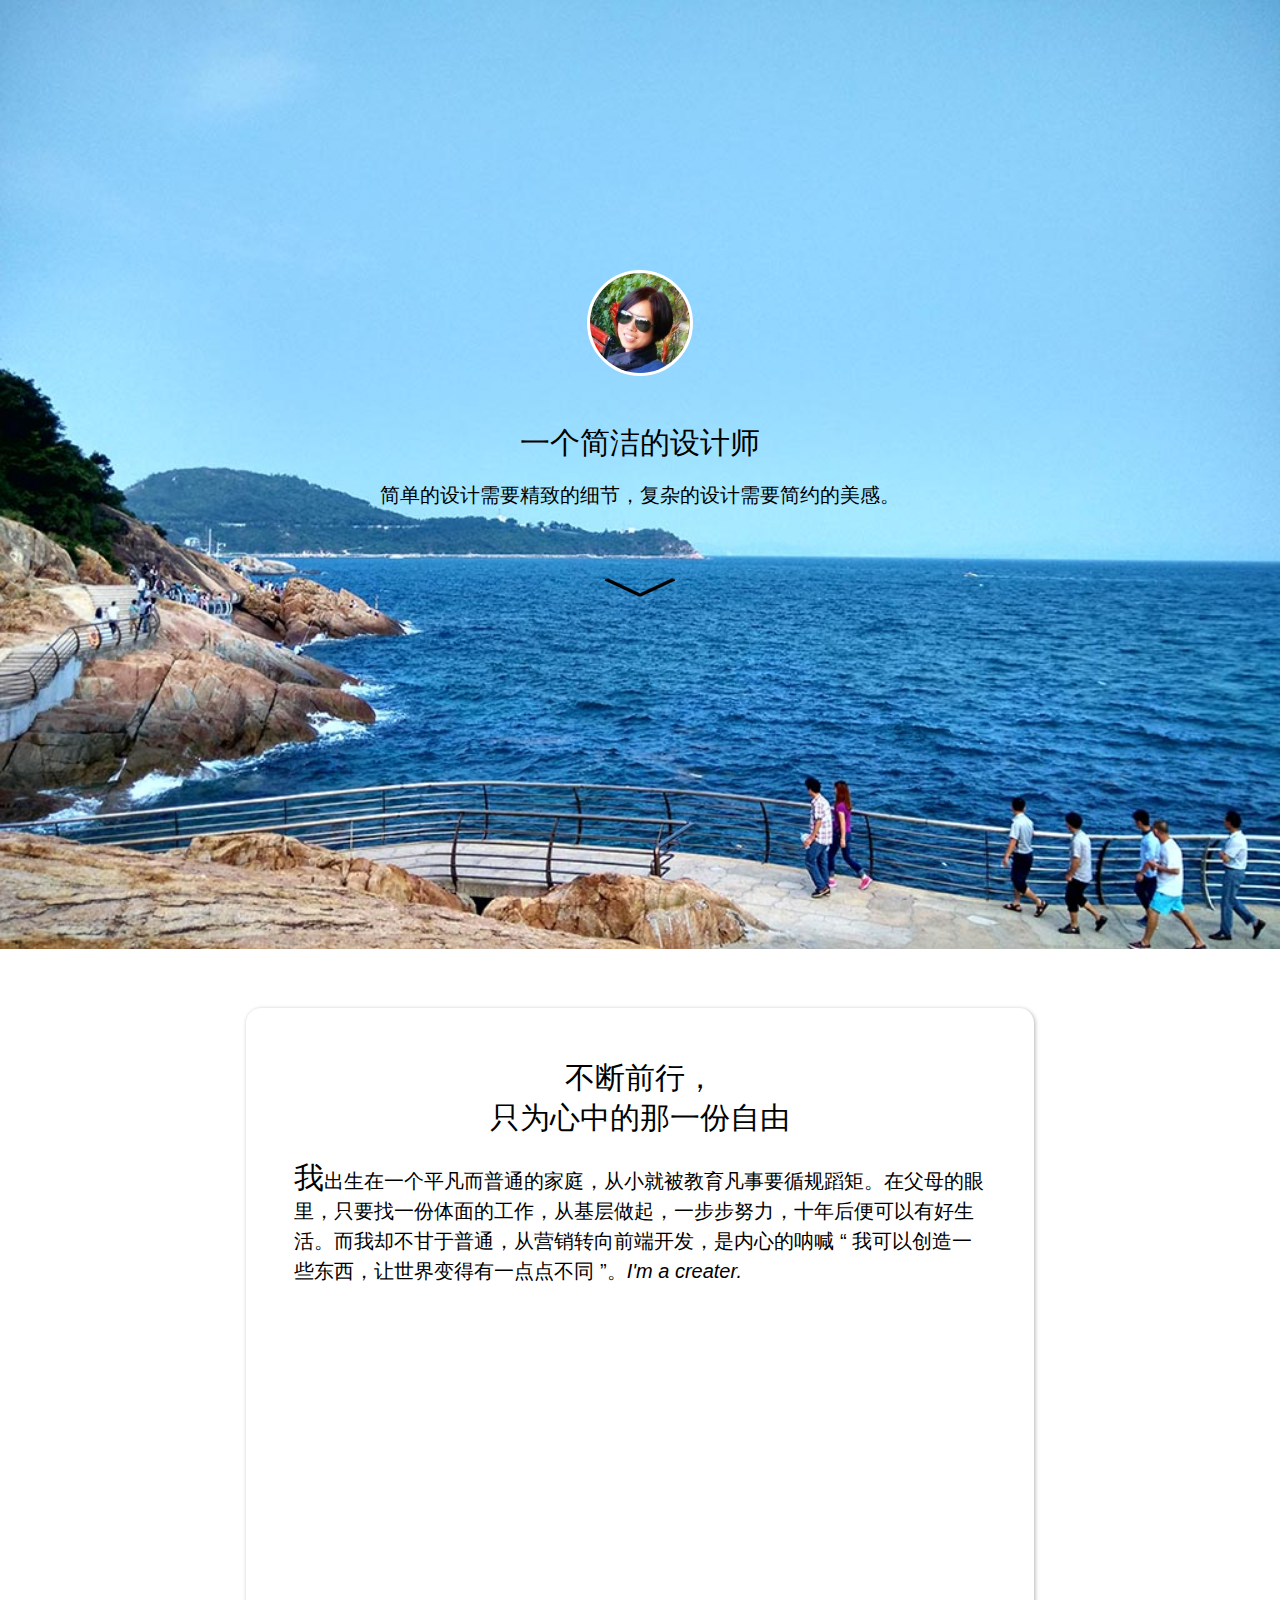
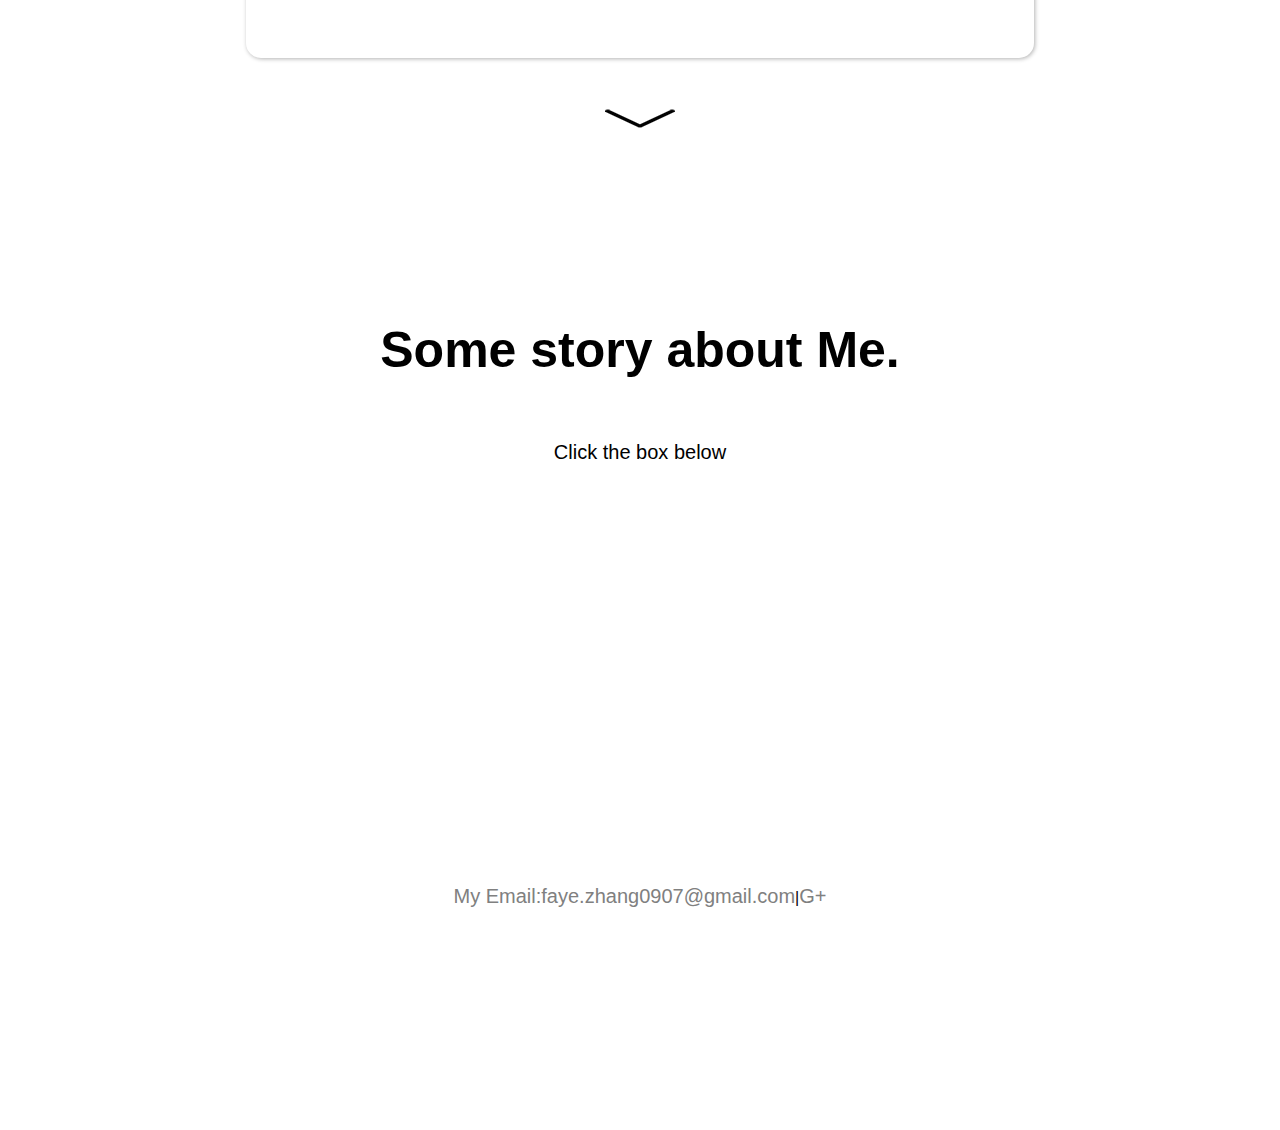
<file: index.html>
<!DOCTYPE html>
<html>
	<head>
		<meta charset="utf-8">
		<link rel="stylesheet" href="css/index.css" />
		<title>Faye's Page</title>
	</head>

	<body>
		<div class="content">
			<section class="aboutMe">
				<article class="shortDescription"><!--总概括-->
					<div class="circle">
						<div class="inner"></div>
					</div>
					<h1>一个简洁的设计师</h1>
					<aside>简单的设计需要精致的细节，复杂的设计需要简约的美感。</aside>
					<i class="next" >&nbsp;</i>
				</article>
				<div class="page2">
					<article class="selfIntroduce">
						<h1>不断前行，<br />只为心中的那一份自由</h1>
                        <p>我出生在一个平凡而普通的家庭，从小就被教育凡事要循规蹈矩。在父母的眼里，只要找一份体面的工作，从基层做起，一步步努力，十年后便可以有好生活。而我却不甘于普通，从营销转向前端开发，是内心的呐喊&nbsp;“&nbsp;我可以创造一些东西，让世界变得有一点点不同&nbsp;”。<em>I'm a creater.</em></p>
					</article>
				</div>
                <i class="next">&nbsp;</i>
			</section>
			<section class="pages myStory">
				<h1>Some story about Me.</h1>
				<aside>Click the box below</aside>
				<div class="boxContainer" >
					<div class="littleBox color1 box1" data-cta-target=".modal-1"></div>
					<div class="littleBox color2 box2" data-cta-target=".modal-2"></div>
					<div class="littleBox color3 box3" data-cta-target=".modal-3"></div>
					<div class="littleBox color4 box4" data-cta-target=".modal-4"></div>
					<div class="littleBox color5 box5" data-cta-target=".modal-5"></div>
					<div class="littleBox color6 box6" data-cta-target=".modal-6"></div>
					<div class="littleBox color7 box7" data-cta-target=".modal-7"></div>
				</div>
				<a href="mailto:faye.zhang0907@gmail.com">My Email:faye.zhang0907@gmail.com</a>|<a href="https://plus.google.com/114435270277283060663/about">G+</a>
			</section>
			<section class=" showingPage">
					<article class="color1 modal modal-1" style="background-color: black">
                        <header>骑车去珠海</header>
                        <img src="img/introtuce/骑车去珠海全程轨迹图.jpg"/>
                        <p>3天2夜，和小伙伴们一起穿越“深圳－珠海”，全程二百二十多公里</p>
					</article>
					<article class="color2 modal modal-2">
                        <header>An Ingress Player</header>
                        <img src="img/introtuce/ingress.jpg" /><br />
                        <p>2014年10月24-25日,深圳Ingress玩家为GDG准备的一份礼物。超过536条link，蓝绿军超过45位agent共同参与配合。</p>

					</article>
					<article class="color3 modal modal-3">
						<header>爱动手爱折腾的娃</header>
						<p class="content">&nbsp;&nbsp;&nbsp;&nbsp;&nbsp;&nbsp;&nbsp;偶尔看到一些很cool的博客，心痒痒它们是怎么实现的，如果把它们整合成一个整体，做成一个Blog会不会很棒。于是兴奋地开始计划：用大概2.5周时间，完成个人介绍页面，和整体博客的设计及功能实现。谷歌了很多这方面的资料：H5&CSS、JS、PHP&MySQL等。设计整体框架、编程、调试，每一步都有很多新的发现，我为这些发现乐此不疲！</p>

					</article>
					<article class="color4 modal modal-4">
                        <header>一个摄影爱好者</header>
                        <img src="img/introtuce/nanjing.jpg"/>
                        <p>重回南京“古秦淮”</p>

                    </article>
					<article class="color5 modal modal-5">
                        <header>偶尔做下饭</header>
                        <img src="img/introtuce/food.jpg"/>
                        <p>ヽ(〃∀〃)ﾉ</p>
                    </article>
					<article class="color6 modal modal-6">
						<header>尊重生命</header>
                        <img src="img/introtuce/life.jpg"/>
                        <p>discovery the secret of life</p>
                    </article>
					<article class="color7 modal modal-7">
						<header>&nbsp;</header>
						<p class="content">&nbsp;&nbsp;&nbsp;&nbsp;&nbsp;&nbsp;&nbsp;未完待续...</p>
					</article>
			</section>
			
	 	</div>
	 	<!--<svg version="1.1" xmlns='http://www.w3.org/2000/svg'>
 <filter id='blur'>
   <feGaussianBlur stdDeviation='6' />
   </filter>
</svg>-->
		<script src="js/jquery-1.8.2.min.js"></script>
		<script src="js/jquery.boxloader.min.js"></script>
		<script src="js/cta.js"></script>
		<script>
			$(document).ready(function(){
				
				//This is the ways about boxes come out.data-cta-target

//				function closeShowingBox(){
//					 var showBox=document.querySelector('.show');
//					 if(!showBox) return;
//					 showBox.classList.remove('show');
//
//				}
				var boxes=document.querySelector('.boxContainer');
				boxes.addEventListener('click',function(event){
					var trigger=event.target;
					var target=document.querySelector(trigger.dataset.ctaTarget);
					if(target){
						cta(trigger,target,{relativeToWindow:true},function showBox(){
							target.classList.add('show');
						});
					}
				});
				var showpage=document.querySelector('.showingPage');
				showpage.addEventListener('click',function(event){
					var nowPage=event.target;
					if(nowPage.classList.contains('show')){
						nowPage.classList.remove('show');
					}
				});
//
//				document.addEventListener('click',function(e){
//					var trigger=e.target;
//					var target=document.querySelector(trigger.dataset.ctaTarget);
//					if(trigger.dataset.ctaTarget){
//						changeModal=cta(trigger,target,{relativeToWindow: true},function showModal(){
//							target.classList.add('show');});
//					}else if(trigger.classList.contains('show')){
//						closeShowingBox();
//					}
//				});
			});
				
//					$('.modal').bind('click',function(){
//						if(this.classList.contains('show')){
//							this.classList.remove('show');
//						}
//						
//					});
				
				
				
				

				
//			clickBtn.addEventListener('click',function(event){
//				var trigger=event.target;
//				alert(trigger.className);
//				var target=document.querySelector(trigger.dataset.ctaTarget);
//				if(trigger.dataset.ctaTarget){
//					changeModal=cta(trigger,target,{relativeToWindow: true;},function showModal(){
//						target.classList.add('show');
//					});
//				}
//			})		
		
		
		
		
		//这是关于各个page主要元素的出现方式
		
			$(document).ready(function(){
				//---------the 'more' scroll function,start---------
				$('i').on('click',function(){
					//alert($(this).parent().next());
                    var $nextPage=$(this).parent().next();
                    scroll($nextPage);
				});
                function scroll(nextpage){
                    $('html, body').animate({
                        scrollTop: nextpage.offset().top
                    }, {
                        queue: false,
                        duration: 1000});
                }
                //---------the 'more' scroll function,end---------

				//page3，boxContainer的出现方式，从下浮现，动画过渡时间2s
				$(".boxContainer").boxLoader({
				    direction:"y",
				    position: "50%",
				    effect: "fadeIn",
				    duration: "2s",
				    windowarea: "50%"
				});
			
			});
			



			
		
			
			
			

		</script>
	</body>
</html>
</file>
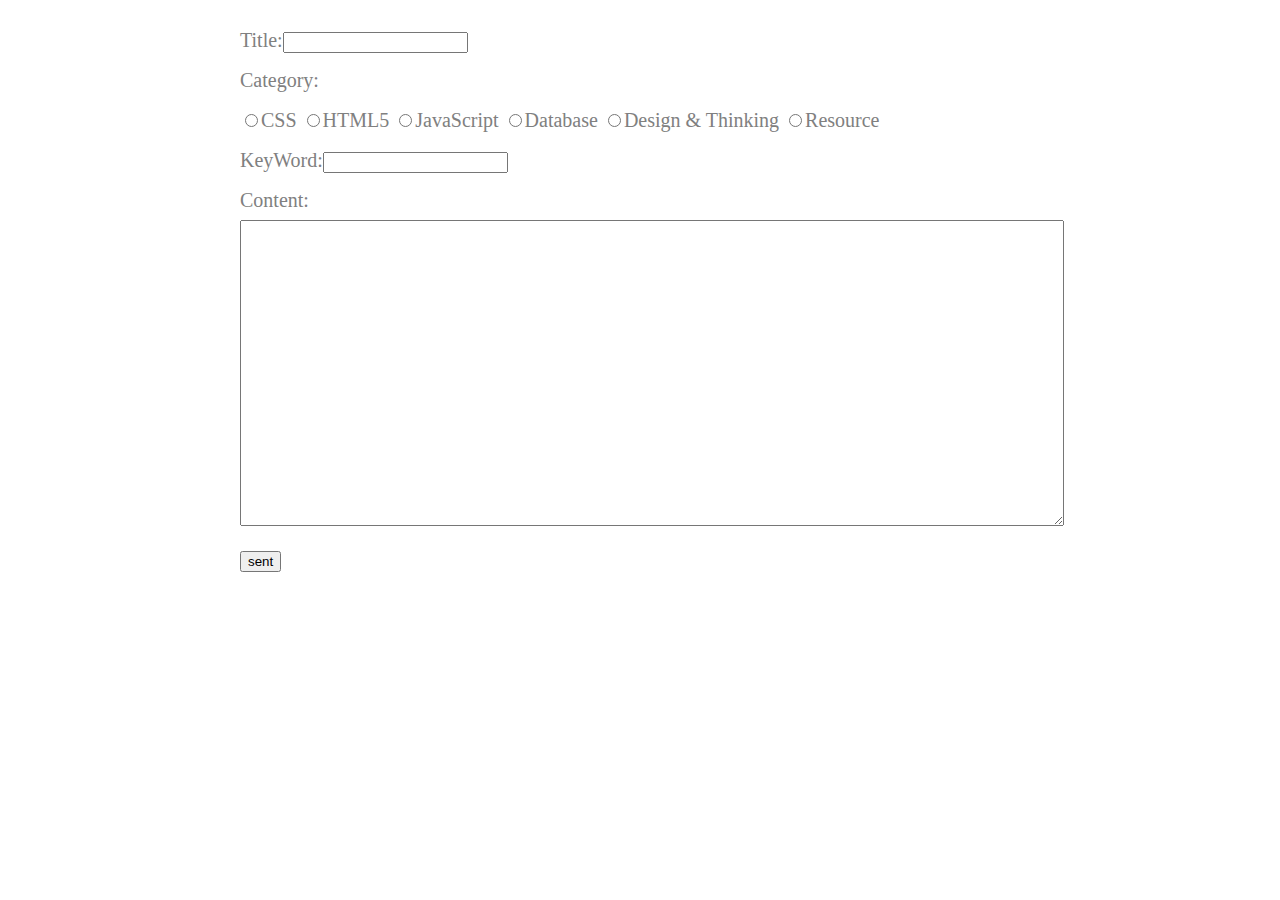
<file: addBlogs.html>
<!DOCTYPE html>
<html>
<head>
    <meta charset="utf-8">
    <script src="js/jquery-1.8.2.min.js"></script>
    <style>
    		form{
    			width: 800px;
 			margin: 20px auto 0 auto;
 			color: gray;
 			line-height: 40px;
 			font-size: 20px;
    		}
    </style>
    <title></title>
</head>
<body>
<form id="myform">
    <!--title,categoryId,keyword,content-->
    <label>Title:<input id="title" type="text"/></label><br/>
    <label>Category:<br>
    	<input name="category" type="radio" value="1"/>CSS</label>
    <label><input name="category" type="radio" value="2">HTML5</label>
    <label><input name="category" type="radio" value="3" />JavaScript</label>
    <label><input name="category" type="radio" value="4"/>Database</label>
    <label><input name="category" type="radio" value="5"/>Design & Thinking</label>
    <label><input name="category" type="radio" value="6"/>Resource</label><br>
    <label>KeyWord:<input id="keyword" type="text"><br/></label>

    <label>Content:<br><textarea id="content" cols="100" rows="20"></textarea></label><br>
    <label><input type="submit" id="sent" value="sent" /></label>
</form>
<script>
    $(document).ready(function(){
        $('#myform').submit(function(){
            var title=$('#title').val();
            console.log('ok');
            var categoryId = $("input[name='category']:checked").val();
            var content=$('#content').val();
            var keyword=$('#keyword').val();
            content=content.replace(/\r?\n/g, "<br/>").replace(/\s/g,"&nbsp;");
            console.log('title is:'+title+' typevalue is:'+categoryId);
            console.log('content is:'+content+' keyword is:'+keyword);

            $.ajax({
                type:'post',
                url:'php/insertBlogs.php',
                data:{'title':title,'categoryId':categoryId,'keyword':keyword,'content':content},
                success:function(result){
                    alert(result);
                }
            });
        });
    });
</script>

</body>
</html>
</file>
<file: testAjax.html>
<!DOCTYPE html>
<html>
	<head>
		<meta charset="utf-8">
		<script src="js/jquery-1.8.2.min.js"></script>
		<title></title>
	</head>
	<body>
	<textarea name="" id="firstName" cols="30" rows="10"></textarea>
	<input type="button" id="submit" value="提交"/>
	<div id="result"></div>
		<script>

			$(document).ready(function(){

//				$.valHooks.textarea = {
//					get: function( elem ) {
//						return elem.value.replace( /\r?\n/g, "\r\n" );
//					} };
				//console.log(document.getElementById('submit').value);
				$('#submit').click(function(){
					//var content=document.getElementById('firstName').value;
					 //content.replaceAll('/\r', '<br/>').replaceAll(' ','&nbsp;');


					console.log(content);

					$('#result').html(content);

				});


				
			});
		</script>
	</body>
</html>
</file>
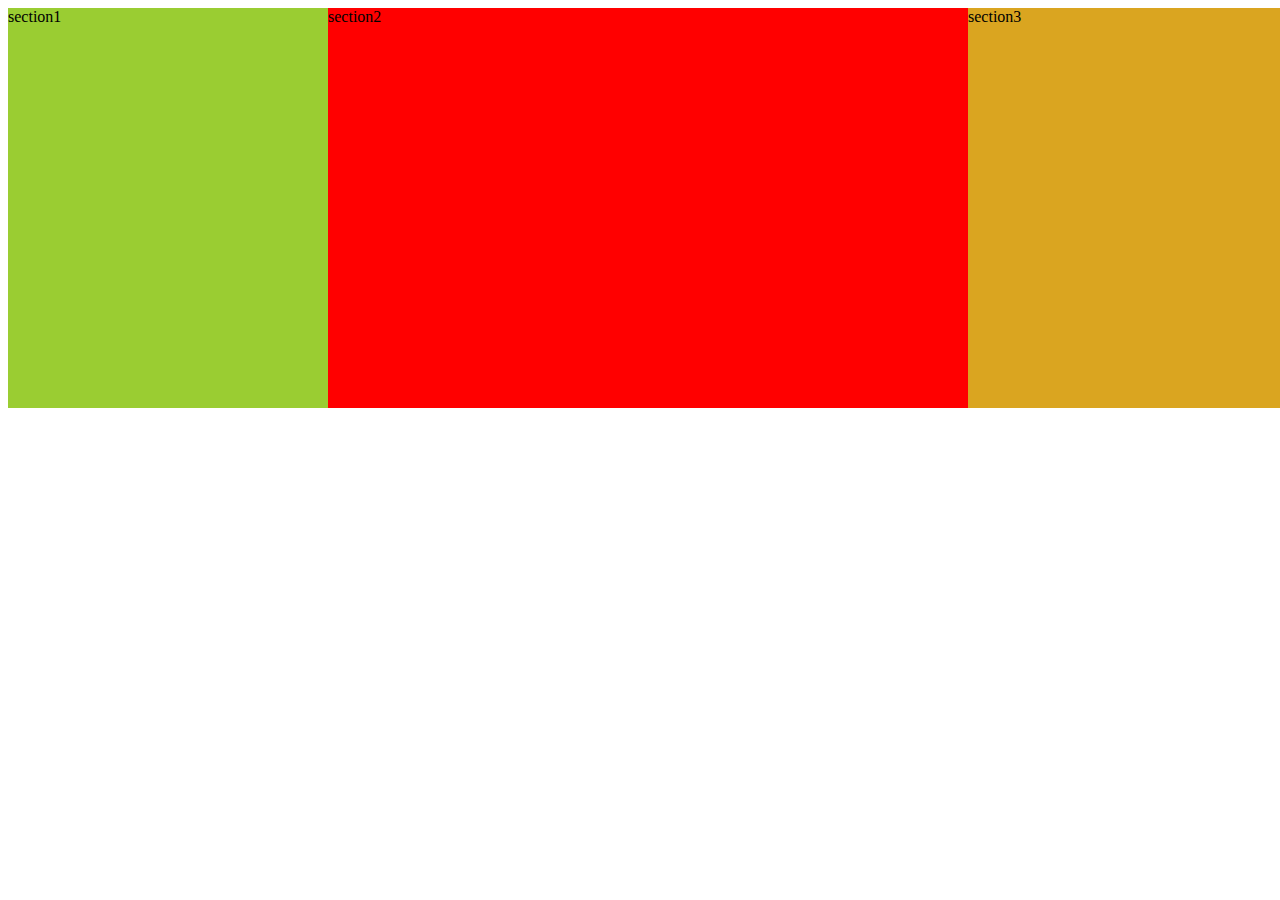
<file: testcss.html>
<!DOCTYPE html>
<html>
	<head>
		<meta charset="utf-8">
		<title></title>
		<style>
			article{ background-color: cornflowerblue;display: flex;width: 100vw;}
			section{background-color: yellowgreen;border:0;display: inline-block;height: 400px;}
		</style>
	</head>
	<body>
		<article>
			<section style="flex: 1;">section1</section>
			<section style="flex: 2;background-color: red;">section2</section>
			<section style="flex: 1;background-color: goldenrod;">section3</section>
		</article>
		<input type="text" style="visibility: hidden;" />
	</body>
</html>
</file>
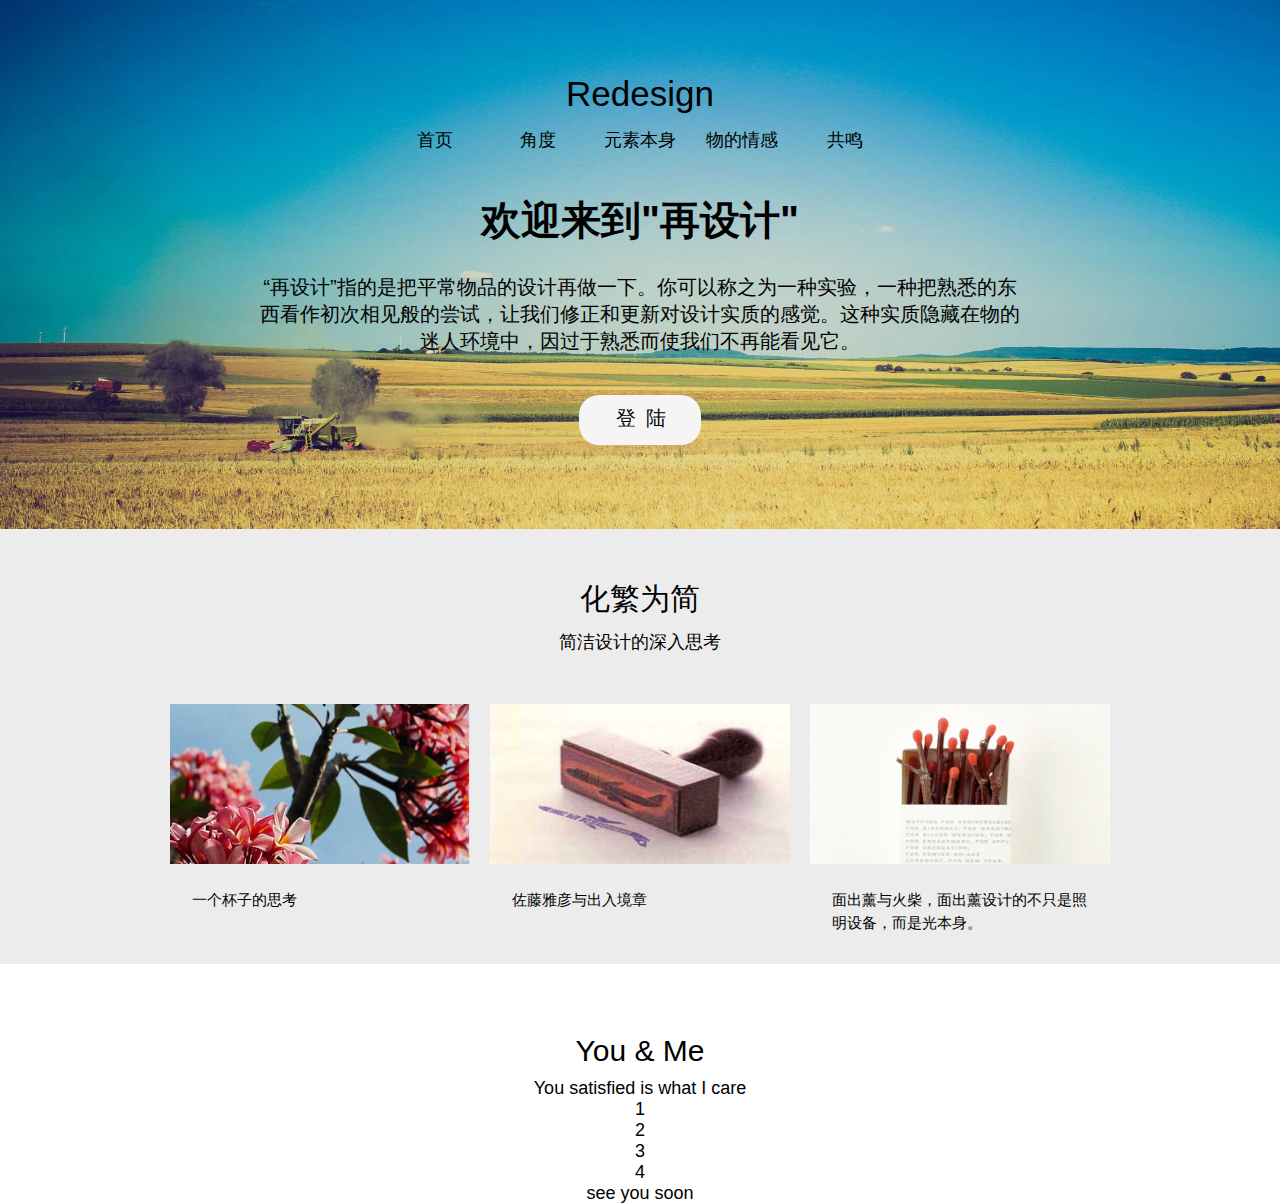
<file: cssLayoutWorks/20150525_01.html>
<!DOCTYPE html>
<html>
	<head>
		<meta charset="utf-8">
		<title>20150525_01</title>
		<style>
			body{margin:0;padding:0;background-color:white /*#ececec*/;font-family: "微软雅黑",'Raleway', sans-serif;font-size: 18px;text-align: center;}
			header{padding-top: 80px; margin-bottom: 20px;  font-weight: lighter;font-size: 35px;}
			header.headBigger{margin: 55px auto 40px auto;padding-top: 0px;font-weight:bolder;font-size:40px;}
			ul,li{height:25px;margin: 0px;padding-bottom: 3px;list-style: none;display: inline-block;}
			nav li a{text-decoration: none;color:black;}
			nav li:hover{border-bottom:1px solid whitesmoke ;}
			nav ul {
				width:40%;
				margin:0 auto;
				padding: 0;
				display: flex;
				justify-content:center; }
			nav li{flex:1;}
			
			div.up{
				background-image: url(../img/layoutWorks/upbackground.jpg);
				-moz-background-size:100% 100%;
				background-size:100% 100%;
				align-content: center;
				line-height:150%;
				color: black;
				background-color: black;
				}
			section p{
				width: 60%;
				margin: 0px auto 40px;
				font-size: 20px;
			}
			a.button{
				margin:10px auto 30px auto;
				padding-top: 10px;
				padding-bottom: 0px;
				padding-left: 12px;
				display:block;
				vertical-align:center;
				width: 110px;
				height: 40px;
				background-color:whitesmoke /*#3ac984*/;
				border-radius:20px;
				text-align: center;
				font-size: 20px;
				color: black;
				letter-spacing:10px;
				}
			div.middle{background-color: #ececec;}
			header.nomal {padding-top: 50px;font-size: 30px;padding-bottom: 0px;margin-bottom: 10px;}
			.container{
				margin: 30px auto 20px auto;
				width: 75%;
				height: 280px;
				display: flex;
				display: -webkit-flex;
				/*background-color: yellow;*/
			}
			.container section,.linkContainer section{flex: 1;}
			.container section img{ margin:20px auto;width: 300px;height: 160px;}
			.container section p{font-size: 15px;line-height: 150%;width: 80%;text-align: left;padding-bottom: 20px;}
			@font-face {
		      font-family: 'entypo';
		      src: url('./font/entypo.eot?29809061');
		      src: url('./font/entypo.eot?29809061#iefix') format('embedded-opentype'),
		           url('./font/entypo.woff?29809061') format('woff'),
		           url('./font/entypo.ttf?29809061') format('truetype'),
		           url('./font/entypo.svg?29809061#entypo') format('svg');
		      font-weight: normal;
		      font-style: normal;
		    }
			
			
		</style>
	</head>
	<body>
		<div class="up">
			<header>Redesign</header>
			<nav>
				<ul>
					<li><a href="#">首页</a></li>
					<li><a href="#">角度</a></li>
					<li><a href="#">元素本身</a></li>
					<li><a href="#">物的情感</a></li>
					<li><a href="#">共鸣</a></li>
				</ul>
			</nav>
			<section>
				<header class="headBigger">欢迎来到"再设计"</header>
				<p>“再设计”指的是把平常物品的设计再做一下。你可以称之为一种实验，一种把熟悉的东西看作初次相见般的尝试，让我们修正和更新对设计实质的感觉。这种实质隐藏在物的迷人环境中，因过于熟悉而使我们不再能看见它。</p>
				<a class="button" >登陆</a><br /><br />
			</section>
		</div>
		<div class="middle">
			<header class="nomal">化繁为简</header>
			<aside>简洁设计的深入思考</aside>
			<div class="container">
				<section>
					<img src="pic031.jpg" />
					<p>一个杯子的思考</p>
				</section>
				<section >
					<img src="pic02.jpg" />
					<p>佐藤雅彦与出入境章</p>
				</section>
				<section>
					<img src="pic03.jpg" />
					<p>面出薰与火柴，面出薰设计的不只是照明设备，而是光本身。</p>
				</section>
			</div>
		</div>
		<div>
			<header class="nomal">You & Me</header>
			<aside>You satisfied is what I care</aside>
			<div class="linkContainer">
				<section>1</section>
				<section>2</section>
				<section>3</section>
				<section>4</section>
			</div>
		</div>
		<footer>see you soon</footer>
	</body>
</html>
</file>
<file: css/index.css>
*{
	margin: 0;
	padding: 0;
	text-align: center;
	font-family:  "Helvetica neue",Helvetica,Tahoma,"lantinghei sc","Microsoft Yahei", sans-serif;
	position: relative;
	color: black;
    font-weight: lighter;
}
body{background-color: white;}
.content{
				margin: 0;
				padding: 0;
				width: 100vw;
				display: flex;
				display: -webkit-flex;
				flex-flow:column;  /*垂直对齐*/
				-webkit-align-items: center;    /*垂直居中 */
				align-items: center;
				-webkit-justify-content: center;  /*横向居中 */
  				justify-content: center;
}
.aboutMe{
	width: 100vw;
	height: 200vh;
	background-image: url(../img/introtuce/bg001.jpg);
	background-repeat: no-repeat;
	background-position: center top;
	background-attachment:fixed; /* 让背景图固定 */
	background-size: cover; /* 让背景图基于容器大小伸缩 */
    min-height: 900px;
}

.shortDescription{
    height: 100vh;
    min-height: 300px;
}
h1{
    font-size: 30px;
    margin: 40px 0 0 0;
    line-height: 40px;
}
aside{
    font-size: 20px;
    margin: 20px auto 70px auto;
}
.next{
	margin: 50px auto 0 auto;
    cursor:pointer;
    display: block;
    font-size: 20px;
    width: 70px;
    height: 30px;
    background-image: url(../img/introtuce/down.png);
    background-repeat: no-repeat;
}
/*  page1  start */
/* 让头像img圆形特效  circle类和inner类*/
.circle {
	margin-top: 30vh;
	display: inline-block;
	width: 100px;
	height:100px;
	border-radius: 50%;
	border: 3px solid white;
	background:#fff;
}
.inner {
	background-image: url(../img/introtuce/myface.jpg);
	background-size:cover;
	background-position:center;
	height: 100%;
	border-radius:50%;
}/* 让头像img圆形特效  circle类和inner类end*/
/*  page1  end   */

/*  page2 start   */
.page2{
    position: relative;
    background: inherit;
    padding-top: 12vh;

}
.selfIntroduce:before{
    content: '';
    position:absolute;
    top: 0px; left:0; right:0; bottom:0;
    background: inherit;
    filter: blur(5px);
    -webkit-filter: blur(5px);
    -moz-filter: blur(5px);
    -o-filter: blur(5px);
    -ms-filter: blur(5px);
    filter: url(#blur);
    filter:progid:DXImageTransform.Microsoft.Blur(PixelRadius='6');
    cursor:default;
}
.selfIntroduce{
    background: inherit;
    position: relative;
    width: 60%;
    height: 70vh;
    min-height: 300px;
    margin:  0 auto ;
    border-radius: 15px;
    border: 10px solid rgba(255,255,255,.15);
    box-shadow: 1px 1px 4px rgba(0,0,0,.3);
    z-index: 1;
    cursor: move;
    text-align: left;
    cursor:default;
}
.selfIntroduce>p{
    /*font-family: "merriweather",SimSun,"宋体",serif,"华文细黑";*/
    font-size: 20px;
    width: 90%;
    margin: 25px auto;
    text-align: left;
    line-height: 1.5em;

}
em{font-weight: bolder;}
.selfIntroduce>p:first-letter{font-size: 30px;}
/*  page2 end   */

/* page3 start */
.pages{
    width: 100vw;
    height: 100vh;
}
.myStory>h1{
    padding-top: 10vh;
    padding-bottom: 50px;
    font-size: 50px;
    font-weight: bold;
}
.myStory>aside{font-weight: bolder;}
.boxContainer{
    margin-top: 30px;
    position: relative;
    display: flex;
    flex-flow: row wrap;
    /*overflow: hidden;*/
}
.littleBox{
    padding: 0;
    margin: 0;
    border: 0;
    height: 130px;
}
.color1{background-color: #47c8f0;}
.color2{background-color: #3864af;}
.color3{background-color: #f04824;}
.color4{background-color: purple;}
.color5{background-color:#ffc80b;}
.color6{background-color: #683a16;}
.color7{background-color: #a0cc3b;}
/*flex-box*/
.box1{ min-width:33.3% ;flex:1;}
.box2{ min-width:33.3% ;flex:1;}
.box3{ min-width:33.3% ;flex:1;}
.box4 { min-width:16%;flex: 1 ;}
.box5{  min-width:33% ;flex: 2;}
.box6{ min-width:33% ;flex: 2;}
.box7{ min-width:16% ;flex: 1;}

/*page3 end*/

/*each article start*/
.showingPage>article{
    position: fixed;
    top: 0;
    left: 0;
    z-index: 5;
    visibility: hidden;
    opacity: 0;
    transition: 200ms ease;
    text-align: center;
    width: 100vw;
    height: 100vh;
    color: white;
}
header{
    font-size: 35px;
    font-weight: bolder;
    padding: 20px 0 20px 0;
    display: table;
    margin: 3vh auto 2vh auto;
    color: inherit;
}

p{color: inherit;}
.modal>p{
    font-size: 20px;
    padding-top: 20px;
}

.content{
    background-color: white;
    color: black;
    /*display: block;*/
    border-radius: 15px;
    margin: 0 auto;
    padding: 0 15px 30px 15px;
    line-height: 1.5em;
    width: 500px;
    text-align: left;

}
a{
	color: gray;
	font-size: 20px;
	text-decoration:none;
	font-weight: bolder;
	margin-top: 10vh;
	display: inline-block;
}
.modal.show{
	opacity:1;
	visibility: visible;
	pointer-events:auto;
}
/*.modal:nth-child(1) {background-color: #47c8f0;}*/
/*.modal:nth-child(2) {background-color: #3864af;}*/
</file>
